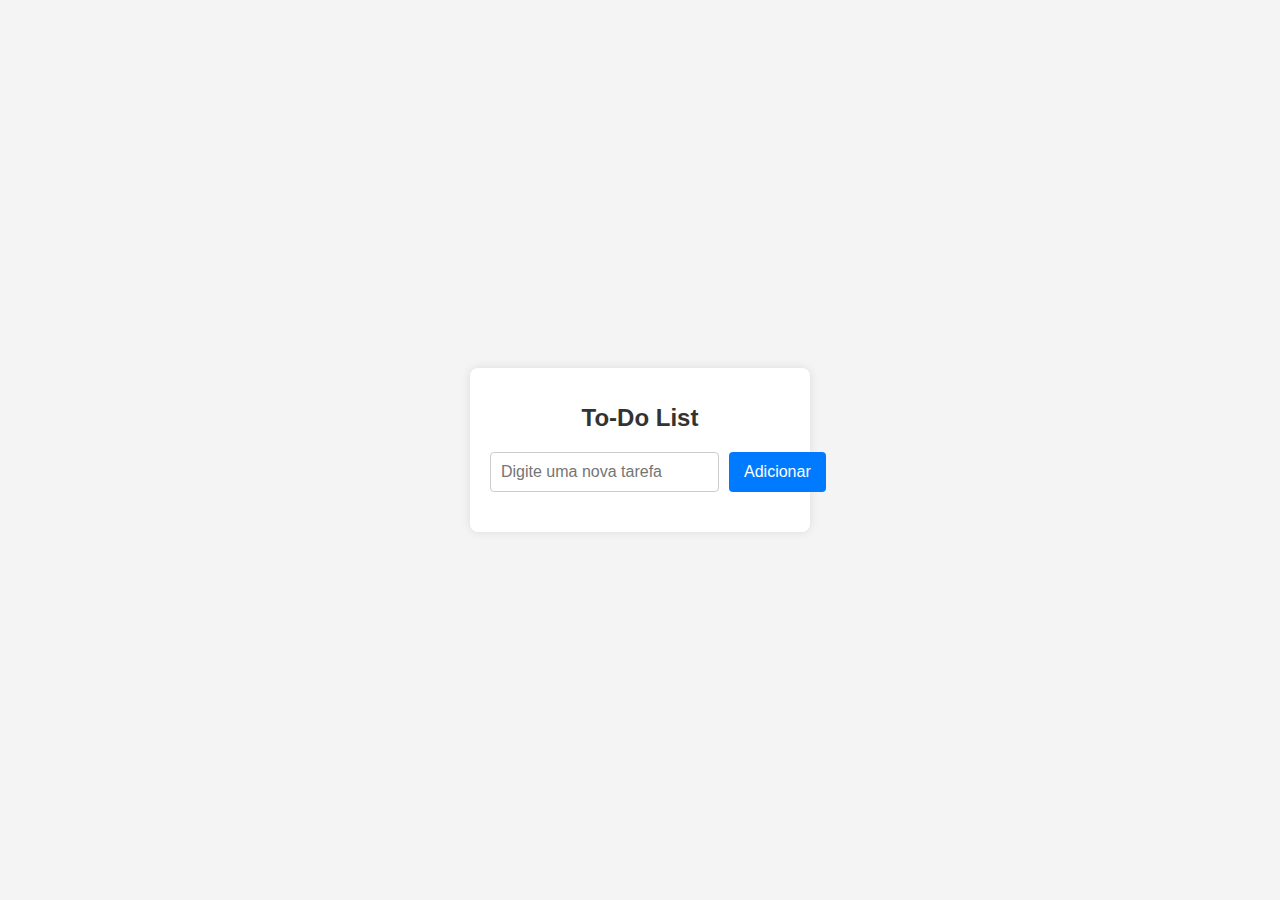
<file: to do/index.html>
<!DOCTYPE html>
<html lang="pt-BR">
<head>
    <meta charset="UTF-8">
    <meta name="viewport" content="width=device-width, initial-scale=1.0">
    <title>To-Do List</title>
    <link rel="stylesheet" href="style.css">
</head>
<body>
    <div class="container">
        <h1>To-Do List</h1>
        <div class="input-container">
            <input type="text" id="task-input" placeholder="Digite uma nova tarefa">
            <button id="add-task-button">Adicionar</button>
        </div>
        <ul id="task-list">
            <!-- As tarefas serão adicionadas aqui -->
        </ul>
    </div>
    <script src="script.js"></script>
</body>
</html>
</file>
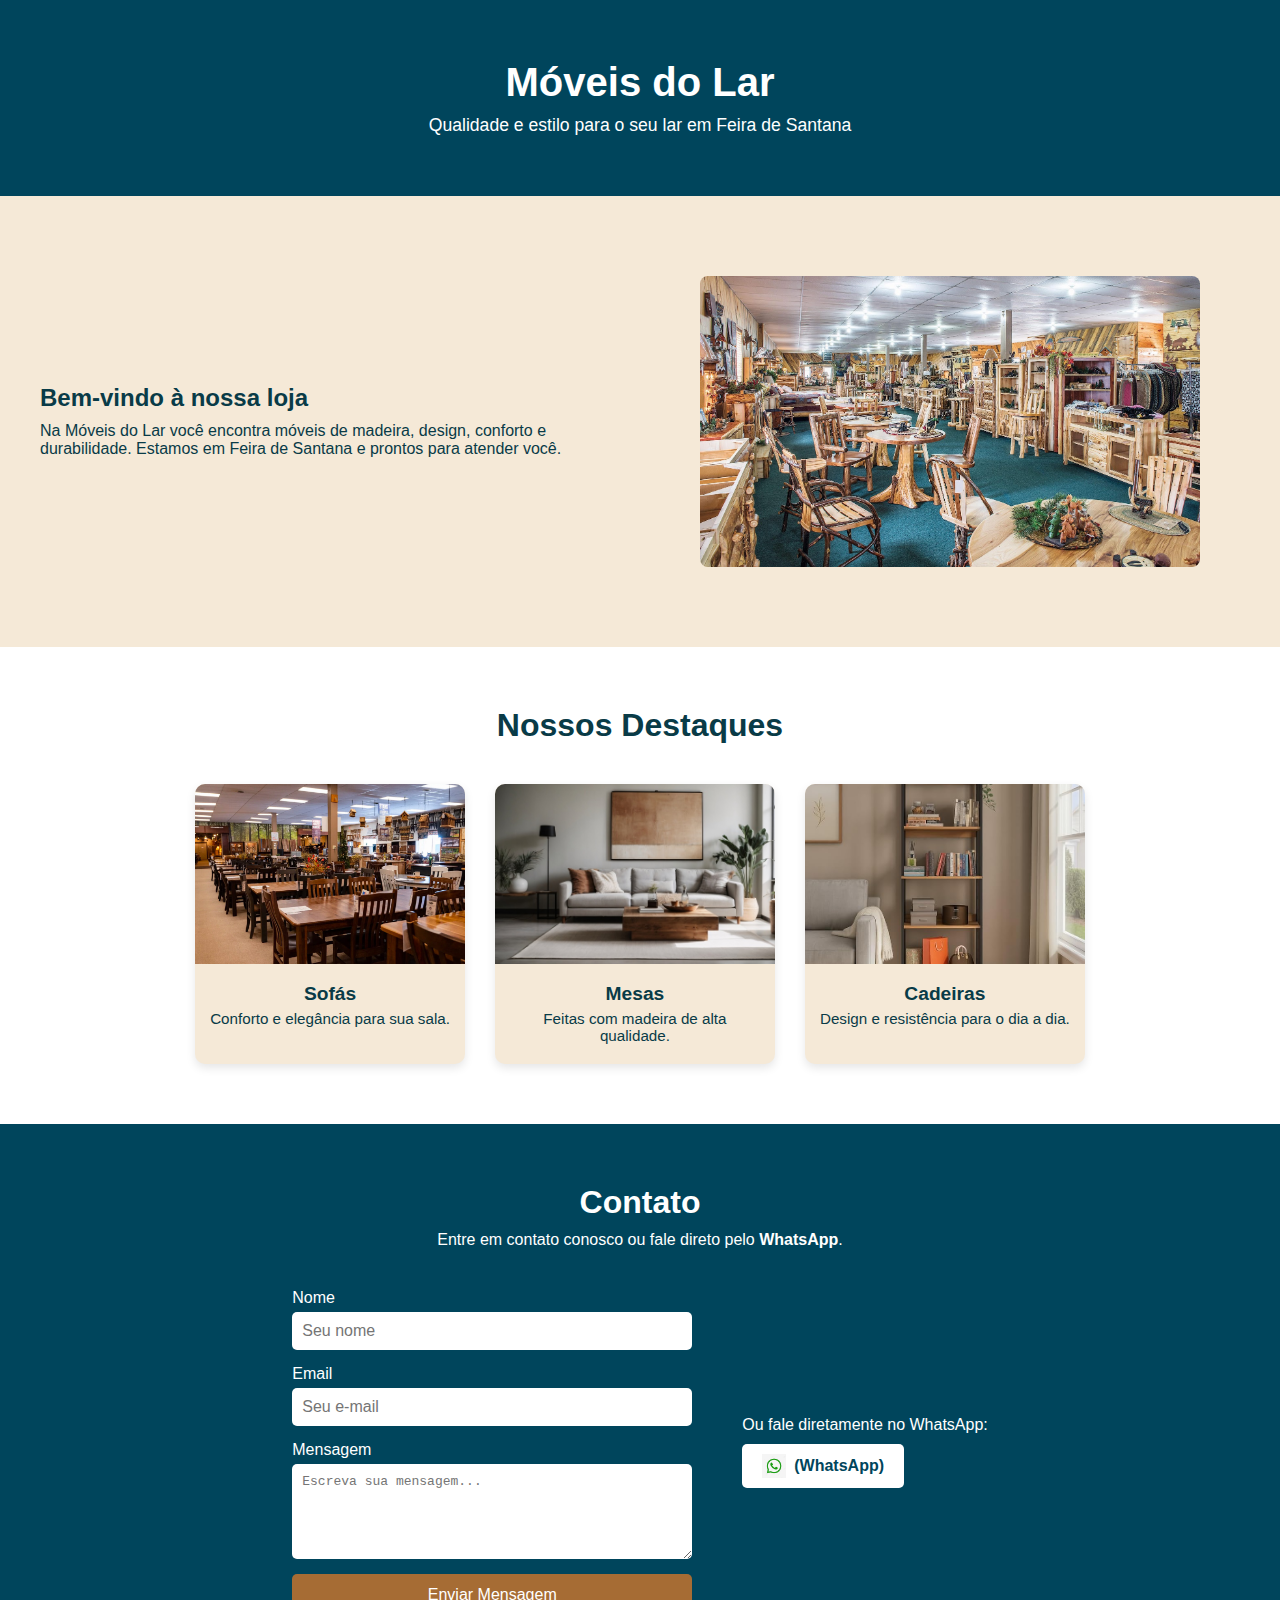
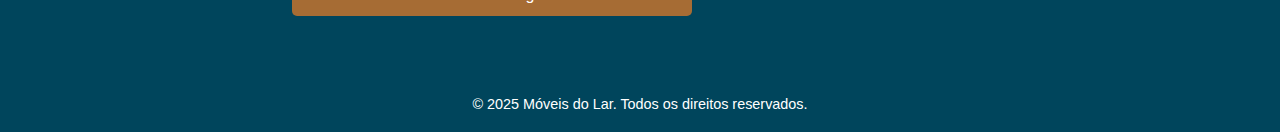
<file: hospedagem/hospedagem.html>
<!DOCTYPE html>
<html lang="pt-BR">
<head>
  <meta charset="UTF-8">
  <meta name="viewport" content="width=device-width, initial-scale=1.0">
  <title>Móveis do Lar</title>
  <link rel="stylesheet" href="style.css">
</head>
<body>
  <!-- Cabeçalho -->
  <header class="header">
    <h1>Móveis do Lar</h1>
    <p>Qualidade e estilo para o seu lar em Feira de Santana</p>
  </header>

  <!-- Seção de boas-vindas -->
  <section class="welcome">
    <div class="welcome-text">
      <h2>Bem-vindo à nossa loja</h2>
      <p>Na Móveis do Lar você encontra móveis de madeira, design, conforto e durabilidade.
         Estamos em Feira de Santana e prontos para atender você.</p>
    </div>
    <div class="welcome-image">
      <img src="img/1.jpg" alt="Interior da loja de móveis">
    </div>
  </section>

  <!-- Seção de destaques -->
  <section class="highlights">
    <h2>Nossos Destaques</h2>
    <div class="highlight-cards">
      <div class="card">
        <img src="img/2.jpg "de madeira">
        <h3>Sofás</h3>
        <p>Conforto e elegância para sua sala.</p>
      </div>
      <div class="card">
        <img src="img/3.jpg"Mesa de jantar">
        <h3>Mesas</h3>
        <p>Feitas com madeira de alta qualidade.</p>
      </div>
      <div class="card">
        <img src="img/4.jpg"Cadeira de madeira">
        <h3>Cadeiras</h3>
        <p>Design e resistência para o dia a dia.</p>
      </div>
    </div>
  </section>

    <!-- Seção de Contato -->
  <section class="contact">
    <h2>Contato</h2>
    <p>Entre em contato conosco ou fale direto pelo <strong>WhatsApp</strong>.</p>

    <div class="contact-container">
      <form class="contact-form">
        <label for="name">Nome</label>
        <input type="text" id="name" name="name" placeholder="Seu nome" required>

        <label for="email">Email</label>
        <input type="email" id="email" name="email" placeholder="Seu e-mail" required>

        <label for="message">Mensagem</label>
        <textarea id="message" name="message" rows="5" placeholder="Escreva sua mensagem..." required></textarea>

        <button type="submit" class="btn-send">Enviar Mensagem</button>
      </form>

      <div class="contact-whatsapp">
        <p>Ou fale diretamente no WhatsApp:</p>
        <a href="https://wa.me/5575999999999" target="_blank" class="whatsapp-btn">
          <img src="img/zap.jpg" alt="WhatsApp"> (WhatsApp)
        </a>
      </div>
    </div>
  </section>


  <!-- Rodapé -->
  <footer class="footer">
    <p>&copy; 2025 Móveis do Lar. Todos os direitos reservados.</p>
  </footer>

  <script src="script.js"></script>
</body>
</html>
</file>
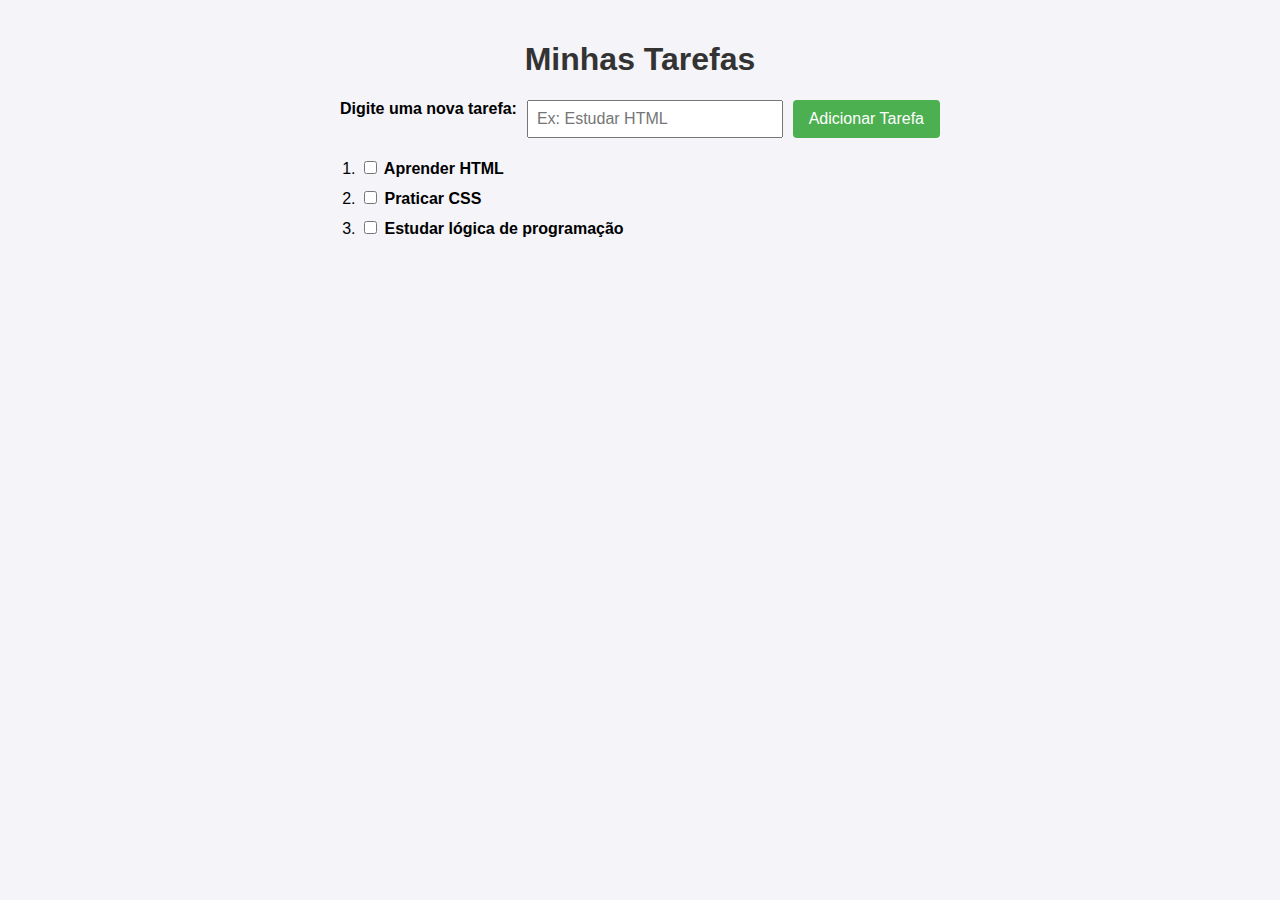
<file: kerlôn/atvd2.html>
<!DOCTYPE html>
<html lang="pt-br">
<head>
    <meta charset="UTF-8">
    <title>Lista de Tarefas</title>
    <style>
        body {
            font-family: Arial, sans-serif;
            background-color: #f4f4f9;
            padding: 20px;
            max-width: 600px;
            margin: auto;
        }

        h1 {
            text-align: center;
            color: #333;
        }

        form {
            margin-bottom: 20px;
            display: flex;
            gap: 10px;
        }

        label {
            font-weight: bold;
        }

        input[type="text"] {
            flex: 1;
            padding: 8px;
            font-size: 16px;
        }

        button {
            padding: 9px 16px;
            font-size: 16px;
            background-color: #4CAF50;
            color: white;
            border: none;
            cursor: pointer;
            border-radius: 4px;
        }

        button:hover {
            background-color: #45a049;
        }

        ol {
            padding-left: 20px;
        }

        li {
            margin: 10px 0;
        }

        /* Estilo para tarefa concluída com checkbox marcada */
        input[type="checkbox"]:checked + span {
            text-decoration: line-through;
            color: gray;
        }
    </style>
</head>
<body>

    <!-- 1. Título da Página -->
    <h1>Minhas Tarefas</h1>

    <!-- 2. Campo de Entrada e Botão -->
    <form>
        <label for="novaTarefa">Digite uma nova tarefa:</label>
        <input type="text" id="novaTarefa" name="novaTarefa" placeholder="Ex: Estudar HTML">
        <button type="submit">Adicionar Tarefa</button>
    </form>

    <!-- 3. Lista de Tarefas -->
    <ol>
        <li>
            <label>
                <input type="checkbox">
                <span>Aprender HTML</span>
            </label>
        </li>
        <li>
            <label>
                <input type="checkbox">
                <span>Praticar CSS</span>
            </label>
        </li>
        <li>
            <label>
                <input type="checkbox">
                <span>Estudar lógica de programação</span>
            </label>
        </li>
    </ol>

</body>
</html>
</file>
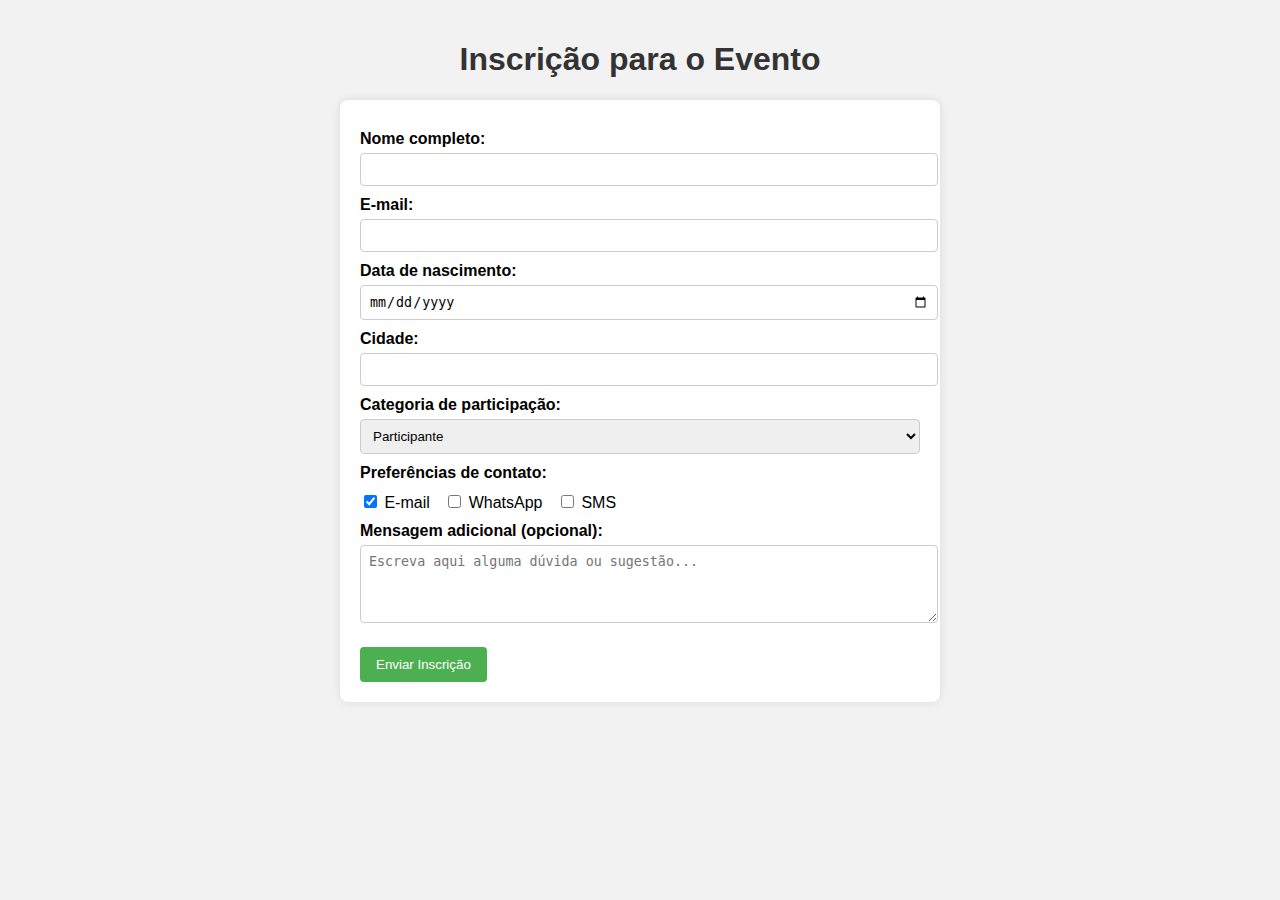
<file: kerlôn/atvdd3.html>
<!DOCTYPE html>
<html lang="pt-br">
<head>
    <meta charset="UTF-8">
    <title>Formulário de Inscrição</title>
    <style>
        body {
            font-family: Arial, sans-serif;
            background-color: #f2f2f2;
            padding: 20px;
            max-width: 600px;
            margin: auto;
        }

        h1 {
            text-align: center;
            color: #333;
        }

        form {
            background-color: #fff;
            padding: 20px;
            border-radius: 8px;
            box-shadow: 0 0 10px rgba(0, 0, 0, 0.1);
        }

        label {
            display: block;
            margin-top: 10px;
            font-weight: bold;
        }

        input[type="text"],
        input[type="email"],
        input[type="date"],
        select,
        textarea {
            width: 100%;
            padding: 8px;
            margin-top: 5px;
            border-radius: 4px;
            border: 1px solid #ccc;
        }

        input[type="submit"] {
            background-color: #4CAF50;
            color: white;
            padding: 10px 16px;
            margin-top: 20px;
            border: none;
            border-radius: 4px;
            cursor: pointer;
        }

        input[type="submit"]:hover {
            background-color: #45a049;
        }

        .checkbox-group label {
            display: inline-block;
            font-weight: normal;
            margin-right: 10px;
        }
    </style>
</head>
<body>

    <h1>Inscrição para o Evento</h1>

    <form action="#" method="post">
        <!-- Informações Pessoais -->
        <label for="nome">Nome completo:</label>
        <input type="text" id="nome" name="nome" required>

        <label for="email">E-mail:</label>
        <input type="email" id="email" name="email" required>

        <label for="nascimento">Data de nascimento:</label>
        <input type="date" id="nascimento" name="nascimento" required>

        <label for="cidade">Cidade:</label>
        <input type="text" id="cidade" name="cidade">

        <!-- Preferências -->
        <label for="categoria">Categoria de participação:</label>
        <select id="categoria" name="categoria">
            <option value="participante">Participante</option>
            <option value="palestrante">Palestrante</option>
            <option value="voluntario">Voluntário</option>
        </select>

        <label>Preferências de contato:</label>
        <div class="checkbox-group">
            <label><input type="checkbox" name="contato_email" checked> E-mail</label>
            <label><input type="checkbox" name="contato_whatsapp"> WhatsApp</label>
            <label><input type="checkbox" name="contato_sms"> SMS</label>
        </div>

        <label for="mensagem">Mensagem adicional (opcional):</label>
        <textarea id="mensagem" name="mensagem" rows="4" placeholder="Escreva aqui alguma dúvida ou sugestão..."></textarea>

        <input type="submit" value="Enviar Inscrição">
    </form>

</body>
</html>
</file>
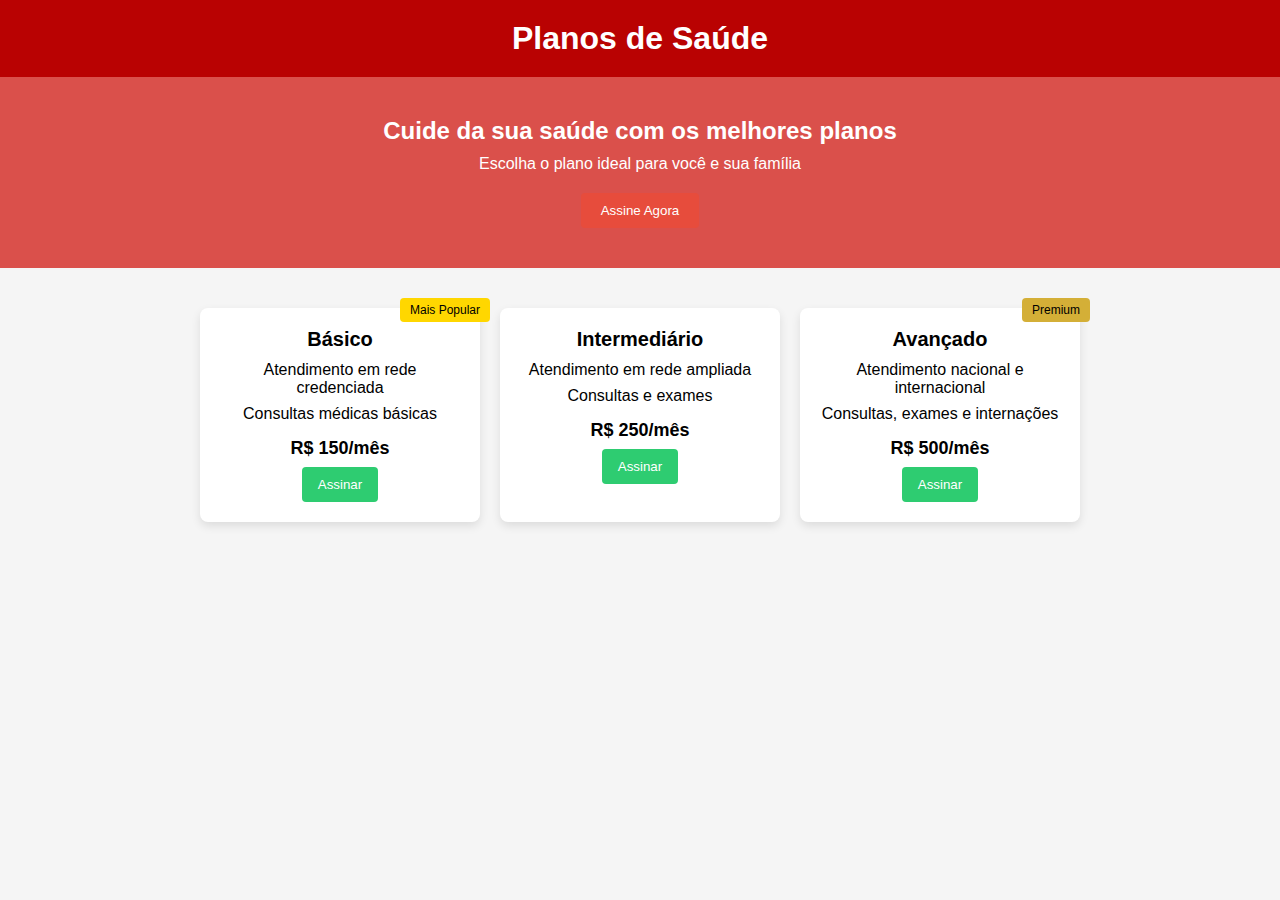
<file: layout/layout.html>
<!DOCTYPE html>
<html lang="pt-br">
<head>
    <meta charset="UTF-8">
    <meta name="viewport" content="width=device-width, initial-scale=1.0">
    <title>Planos de Saúde</title>
    <link rel="stylesheet" href="style.css">
</head>
<body>
    <header>
        <h1>Planos de Saúde</h1>
    </header>

    <section class="hero">
        <h2>Cuide da sua saúde com os melhores planos</h2>
        <p>Escolha o plano ideal para você e sua família</p>
        <button class="btn-vermelho">Assine Agora</button>
    </section>

    <section class="planos">
        <!-- Plano Básico -->
        <div class="plano">
            <span class="tag mais-popular">Mais Popular</span>
            <h3>Básico</h3>
            <p>Atendimento em rede credenciada</p>
            <p>Consultas médicas básicas</p>
            <p class="preco">R$ 150/mês</p>
            <button class="btn-verde">Assinar</button>
        </div>

        <!-- Plano Intermediário -->
        <div class="plano">
            <h3>Intermediário</h3>
            <p>Atendimento em rede ampliada</p>
            <p>Consultas e exames</p>
            <p class="preco">R$ 250/mês</p>
            <button class="btn-verde">Assinar</button>
        </div>

        <!-- Plano Avançado -->
        <div class="plano">
            <span class="tag premium">Premium</span>
            <h3>Avançado</h3>
            <p>Atendimento nacional e internacional</p>
            <p>Consultas, exames e internações</p>
            <p class="preco">R$ 500/mês</p>
            <button class="btn-verde">Assinar</button>
        </div>
    </section>
</body>
</html>
</file>
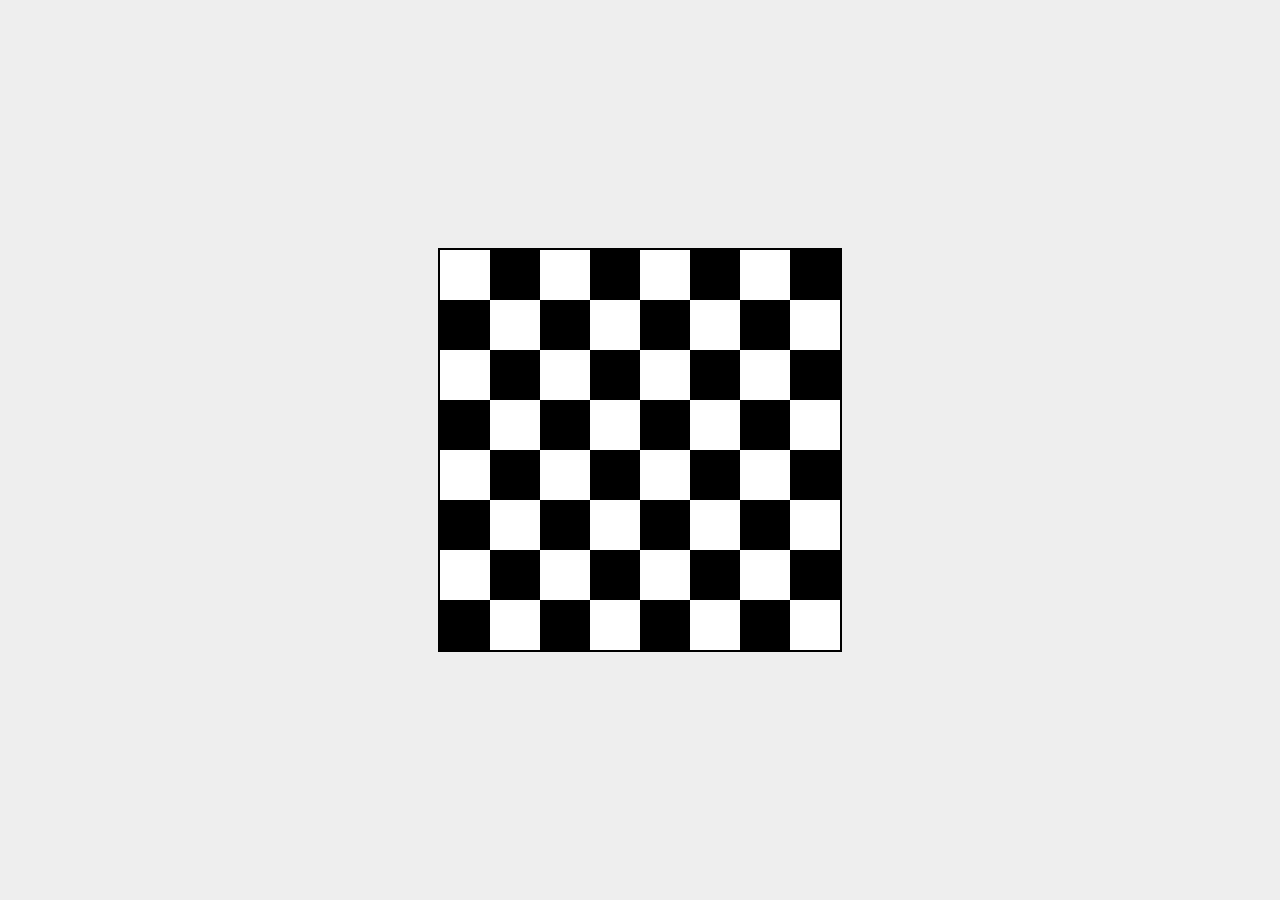
<file: tabuleiro/tabuleiro.html>
<!DOCTYPE html>
<html lang="PT-BR">
<head>
    <meta charset="UTF-8">
    <meta name="viewport" content="width=device-width, initial-scale=1.0">
    <title>Tabuleiro de Xadrez</title>
    <link rel="stylesheet" href="style.css">
</head>
<body>
    <div class="tabuleiro">
        <!-- 64 quadrados -->
        <!-- Usamos classes .preto e .branco alternadamente -->
        <!-- Pode ser feito com JS também, mas aqui é puro HTML/CSS -->
        <!-- Você pode duplicar/colar para ter todos os 64 -->
        <!-- Aqui vai um exemplo de 8 linhas -->
        <!-- LINHA 1 -->
        <div class="linha">
            <div class="quadrado branco"></div>
            <div class="quadrado preto"></div>
            <div class="quadrado branco"></div>
            <div class="quadrado preto"></div>
            <div class="quadrado branco"></div>
            <div class="quadrado preto"></div>
            <div class="quadrado branco"></div>
            <div class="quadrado preto"></div>
        </div>
        <!-- LINHA 2 -->
        <div class="linha">
            <div class="quadrado preto"></div>
            <div class="quadrado branco"></div>
            <div class="quadrado preto"></div>
            <div class="quadrado branco"></div>
            <div class="quadrado preto"></div>
            <div class="quadrado branco"></div>
            <div class="quadrado preto"></div>
            <div class="quadrado branco"></div>
        </div>
        <!-- LINHA 3 -->
        <div class="linha">
            <div class="quadrado branco"></div>
            <div class="quadrado preto"></div>
            <div class="quadrado branco"></div>
            <div class="quadrado preto"></div>
            <div class="quadrado branco"></div>
            <div class="quadrado preto"></div>
            <div class="quadrado branco"></div>
            <div class="quadrado preto"></div>
        </div>
        <!-- LINHA 4 -->
        <div class="linha">
            <div class="quadrado preto"></div>
            <div class="quadrado branco"></div>
            <div class="quadrado preto"></div>
            <div class="quadrado branco"></div>
            <div class="quadrado preto"></div>
            <div class="quadrado branco"></div>
            <div class="quadrado preto"></div>
            <div class="quadrado branco"></div>
        </div>
        <!-- LINHA 5 -->
        <div class="linha">
            <div class="quadrado branco"></div>
            <div class="quadrado preto"></div>
            <div class="quadrado branco"></div>
            <div class="quadrado preto"></div>
            <div class="quadrado branco"></div>
            <div class="quadrado preto"></div>
            <div class="quadrado branco"></div>
            <div class="quadrado preto"></div>
        </div>
        <!-- LINHA 6 -->
        <div class="linha">
            <div class="quadrado preto"></div>
            <div class="quadrado branco"></div>
            <div class="quadrado preto"></div>
            <div class="quadrado branco"></div>
            <div class="quadrado preto"></div>
            <div class="quadrado branco"></div>
            <div class="quadrado preto"></div>
            <div class="quadrado branco"></div>
        </div>
        <!-- LINHA 7 -->
        <div class="linha">
            <div class="quadrado branco"></div>
            <div class="quadrado preto"></div>
            <div class="quadrado branco"></div>
            <div class="quadrado preto"></div>
            <div class="quadrado branco"></div>
            <div class="quadrado preto"></div>
            <div class="quadrado branco"></div>
            <div class="quadrado preto"></div>
        </div>
        <!-- LINHA 8 -->
        <div class="linha">
            <div class="quadrado preto"></div>
            <div class="quadrado branco"></div>
            <div class="quadrado preto"></div>
            <div class="quadrado branco"></div>
            <div class="quadrado preto"></div>
            <div class="quadrado branco"></div>
            <div class="quadrado preto"></div>
            <div class="quadrado branco"></div>
        </div>
    </div>
</body>
</html>
</file>
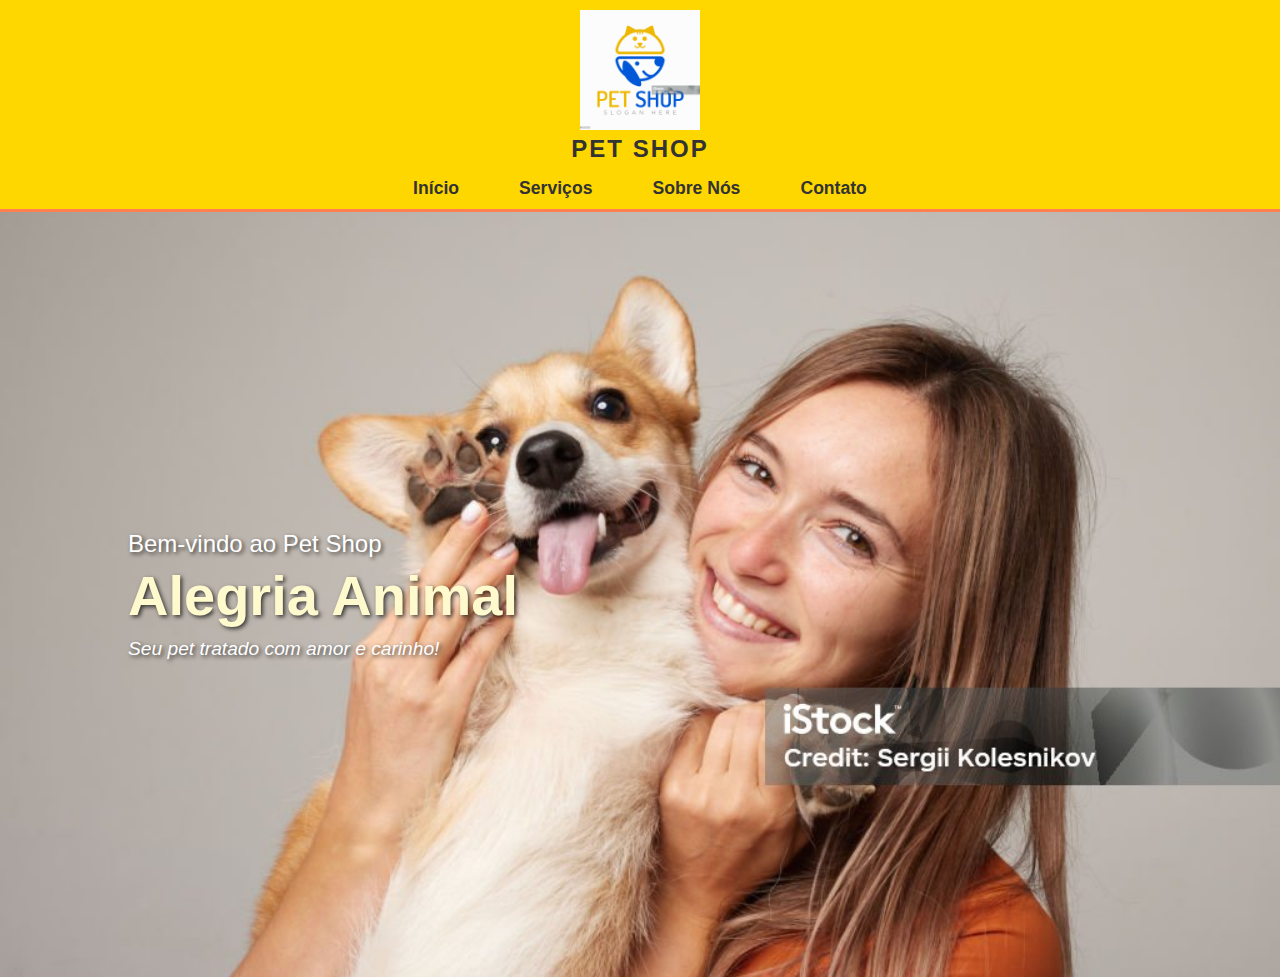
<file: css/img/petshop.html>
<!DOCTYPE html>
<html lang="pt-BR">
<head>
    <meta charset="UTF-8">
    <meta name="viewport" content="width=device-width, initial-scale=1.0">
    <title>Pet Shop - Home</title>
    
    <style>
        /* RESET BÁSICO */
        * {
            margin: 0;
            padding: 0;
            box-sizing: border-box;
        }

        body {
            font-family: Arial, sans-serif;
            background-color: #f4f4f4; /* Fundo leve para o restante da página */
        }

        /* --- CABEÇALHO SUPERIOR E NAVEGAÇÃO (Seção Amarela) --- */
        .cabecalho-principal {
            background-color: #ffd700; /* Amarelo similar ao da imagem */
            padding: 10px 0 5px 0; 
            text-align: center;
        }

        .logo-container {
            display: block; 
            text-align: center;
            padding-bottom: 10px; 
        }

        /* LOGO MAXIMIZADO */
        .logo {
            width: 120px; /* AUMENTAMOS O TAMANHO DO LOGO (de 80px para 120px) */
            height: auto;
            display: block; 
            margin: 0 auto 5px; 
        }

        .cabecalho-principal h1 {
            font-size: 1.5em;
            color: #333; 
            letter-spacing: 2px;
        }


        /* --- BARRA DE NAVEGAÇÃO DENTRO DO AMARELO --- */
        .menu-principal {
            background-color: transparent; 
            padding: 5px 0;
        }

        .menu-principal ul {
            list-style: none; 
            padding: 0;
            display: flex; 
            justify-content: center;
        }

        .menu-principal li {
            margin: 0 20px;
        }

        .menu-principal a {
            text-decoration: none; 
            color: #333; 
            font-weight: bold;
            font-size: 1.1em;
            padding: 5px 10px;
            transition: color 0.3s;
        }

        /* EFEITO AO PASSAR O MOUSE (AZUL CLARO) */
        .menu-principal a:hover {
            color: #87cefa; 
        }

        /* --- LINHA DIVISÓRIA (Traço laranja) --- */
        .linha-divisoria {
            height: 3px; /* Altura da linha */
            background-color: #ff7f50; /* Cor Laranja */
            width: 100%; 
        }

        /* --- SEÇÃO PRINCIPAL (Boas-vindas com a FOTO GRANDE) --- */
        .secao-boas-vindas {
            /* Define a imagem de fundo - Garanta que o nome do arquivo esteja correto! */
            background-image: url('img1.jpg'); 
            background-size: cover; 
            background-position: center; 
            height: 85vh; 
            display: flex;
            align-items: center; 
            justify-content: flex-start; 
            text-align: left;
            padding-left: 10%; 
        }

        .conteudo-boas-vindas {
            color: #fff; 
            text-shadow: 2px 2px 4px rgba(0, 0, 0, 0.7); 
            max-width: 50%; 
        }

        .titulo-menor {
            font-size: 1.5em;
            font-weight: normal;
            margin-bottom: 5px;
        }

        .conteudo-boas-vindas h2 {
            font-size: 3.5em;
            margin: 0 0 10px 0;
            font-weight: bold;
            color: #fffacd; 
        }

        .slogan {
            font-style: italic;
            font-size: 1.2em;
        }
    </style>
</head>
<body>

    <header class="cabecalho-principal">
        <div class="logo-container">
            <img src="pet-logo.jpg" alt="Logo Pet Shop" class="logo">
            <h1>PET SHOP</h1>
        </div>
        
        <nav class="menu-principal">
            <ul>
                <li><a href="#">Início</a></li>
                <li><a href="#">Serviços</a></li>
                <li><a href="#">Sobre Nós</a></li>
                <li><a href="#">Contato</a></li>
            </ul>
        </nav>
    </header>

    <div class="linha-divisoria"></div>

    <main class="secao-boas-vindas">
        
        <div class="conteudo-boas-vindas">
            <p class="titulo-menor">Bem-vindo ao Pet Shop</p>
            <h2>Alegria Animal</h2>
            <p class="slogan">Seu pet tratado com amor e carinho!</p>
        </div>
    </main>

</body>
</html>
</file>
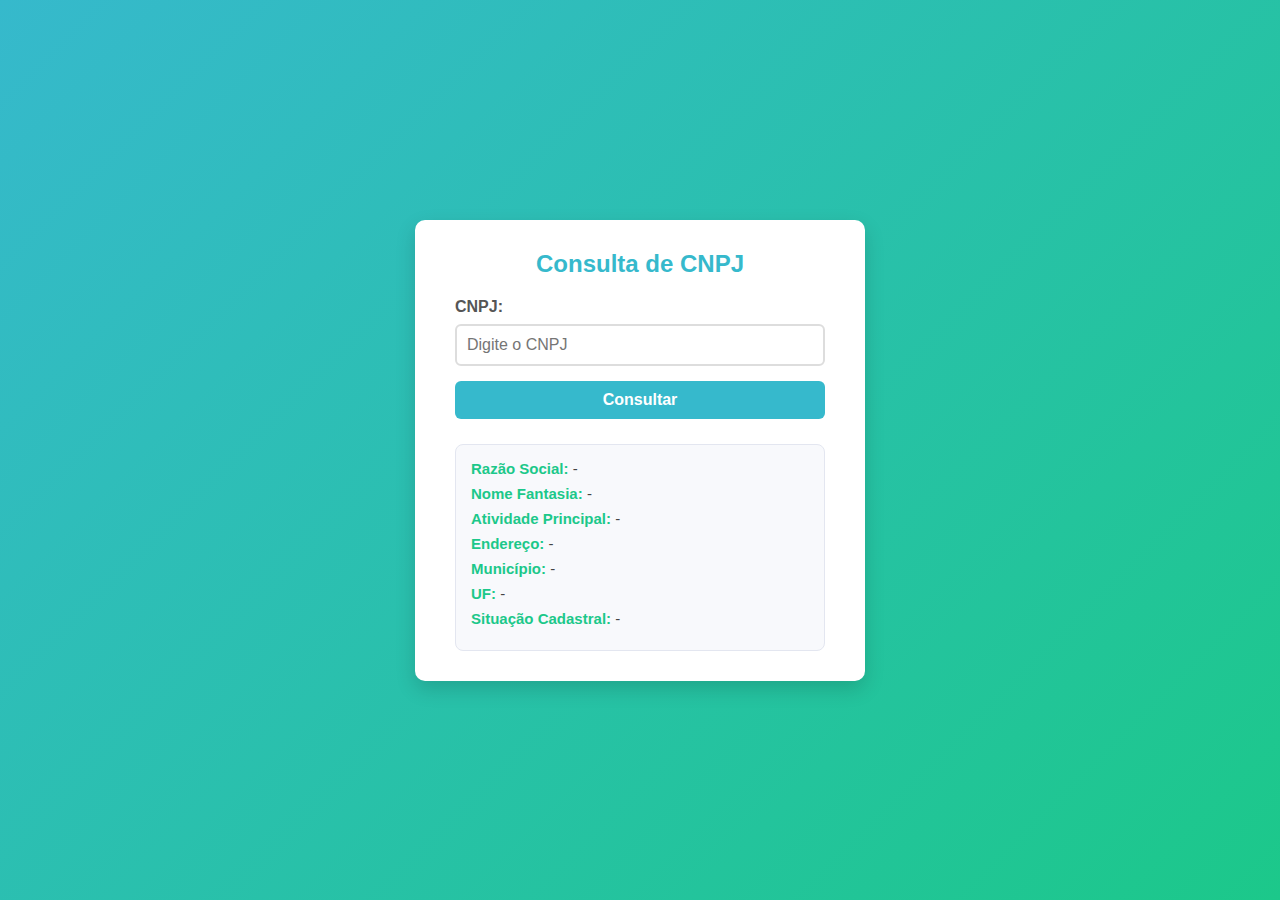
<file: Kerlon_93627-main/cnpj/cnpj.html>
<!DOCTYPE html>
<html lang="pt-BR">
<head>
  <meta charset="UTF-8">
  <meta name="viewport" content="width=device-width, initial-scale=1.0">
  <title>Consulta de CNPJ</title>
  <link rel="stylesheet" href="style.css">
</head>
<body>
  <div class="container">
    <!-- Formulário de consulta de CNPJ -->
    <div class="formulario">
      <h2>Consulta de CNPJ</h2>
      <label for="cnpj">CNPJ:</label>
      <input type="text" id="cnpj" placeholder="Digite o CNPJ" maxlength="14">
      <button id="consultar">Consultar</button>

      <!-- Resultado da consulta -->
      <div class="resultado">
        <p><strong>Razão Social:</strong> <span id="razao">-</span></p>
        <p><strong>Nome Fantasia:</strong> <span id="fantasia">-</span></p>
        <p><strong>Atividade Principal:</strong> <span id="atividade">-</span></p>
        <p><strong>Endereço:</strong> <span id="endereco">-</span></p>
        <p><strong>Município:</strong> <span id="municipio">-</span></p>
        <p><strong>UF:</strong> <span id="uf">-</span></p>
        <p><strong>Situação Cadastral:</strong> <span id="situacao">-</span></p>
      </div>
    </div>
  </div>

  <script src="script.js"></script>
</body>
</file>
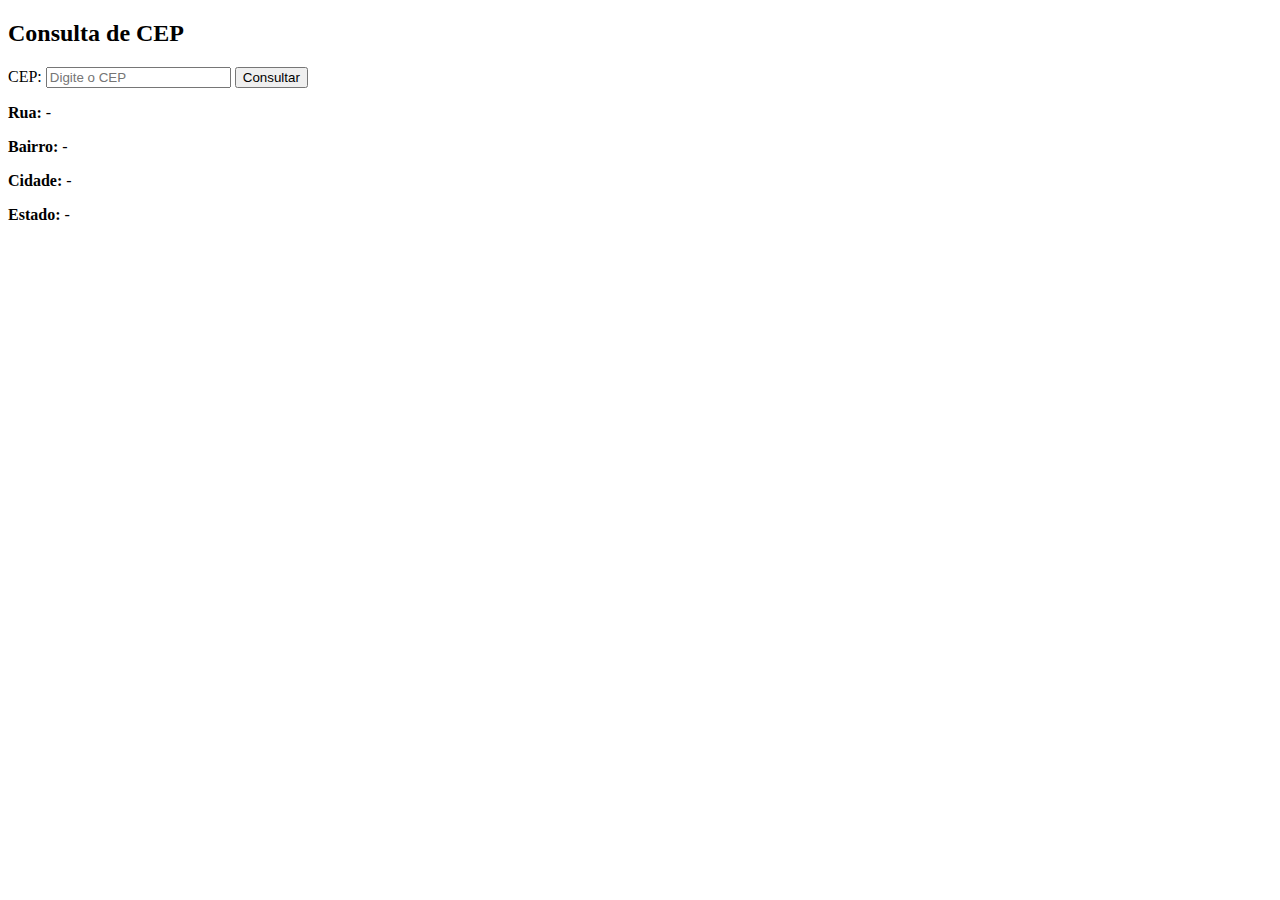
<file: Kerlon_93627-main/cpf/cpf.html>
<!DOCTYPE html>
<html lang="pt-BR">
<head>
  <meta charset="UTF-8">
  <meta name="viewport" content="width=device-width, initial-scale=1.0">
  <title>Consulta de CEP</title>      
  <link rel="stylesheet" href="style.css">
</head>
<body>
  <div class="container">
    <!-- Formulário de consulta de CEP -->
    <div class="formulario">
      <h2>Consulta de CEP</h2>
      <label for="cep">CEP:</label>
      <input type="text" id="cep" placeholder="Digite o CEP" maxlength="8"> <!-- Campo para digitar o CEP -->
      <button id="consultar">Consultar</button> <!-- Botão que chama a consulta do CEP -->

      <!-- Resultado da consulta será mostrado aqui -->
      <div class="resultado">
        <p><strong>Rua:</strong> <span id="rua">-</span></p>
        <p><strong>Bairro:</strong> <span id="bairro">-</span></p>
        <p><strong>Cidade:</strong> <span id="cidade">-</span></p>
        <p><strong>Estado:</strong> <span id="estado">-</span></p>
      </div>
    </div>

  <script src="script.js"></script>
</body>


</html>
</file>
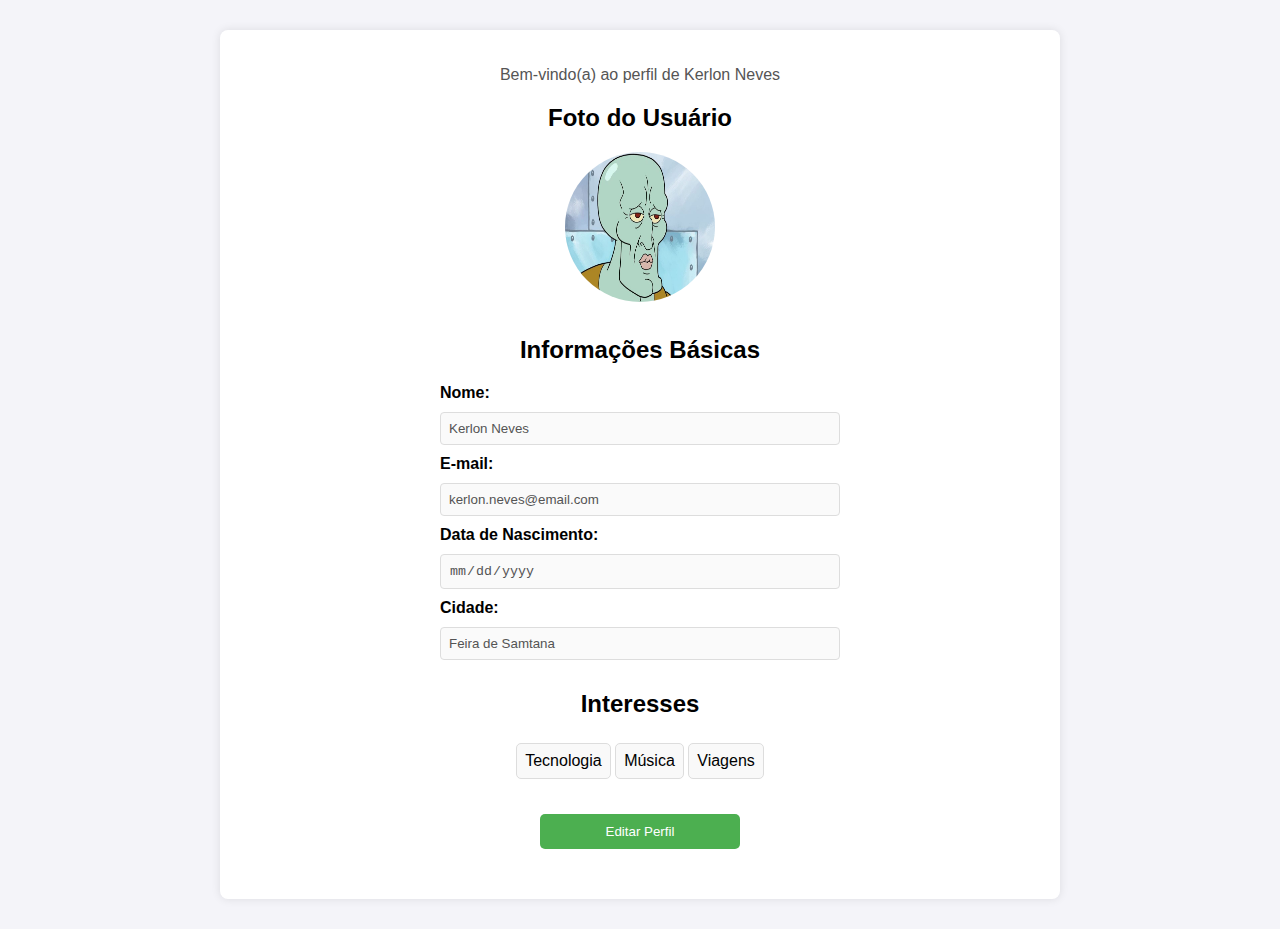
<file: kerlôn/001html/atvd1.html>
<!DOCTYPE html>
<html lang="pt-br">
<head>
    <meta charset="UTF-8">
    <meta name="viewport" content="width=device-width, initial-scale=1.0">
    <title>Perfil de Usuário</title>
    <style>
        body {
            font-family: Arial, sans-serif;
            background-color: #f4f4f9;
            margin: 0;
            padding: 0;
        }

        .container {
            width: 80%;
            max-width: 800px;
            margin: 30px auto;
            padding: 20px;
            background-color: white;
            border-radius: 8px;
            box-shadow: 0 0 10px rgba(0, 0, 0, 0.1);
        }

        h1, h2 {
            text-align: center;
        }

        p {
            text-align: center;
            color: #555;
        }

        .image-section {
            text-align: center;
            margin-top: 20px;
        }

        .image-section img {
            width: 150px;
            height: 150px;
            border-radius: 50%;
        }

        .info-section {
            margin-top: 30px;
        }

        .info-section form {
            display: grid;
            gap: 10px;
            max-width: 400px;
            margin: 0 auto;
        }

        .info-section label {
            font-weight: bold;
        }

        .info-section input {
            padding: 8px;
            border-radius: 4px;
            border: 1px solid #ddd;
        }

        .interests {
            margin-top: 30px;
        }

        .interests ul {
            list-style-type: none;
            padding: 0;
            text-align: center;
        }

        .interests ul li {
            background-color: #f9f9f9;
            margin: 5px 0;
            padding: 8px;
            border-radius: 5px;
            border: 1px solid #ddd;
            display: inline-block;
        }

        .edit-button {
            display: block;
            width: 200px;
            margin: 30px auto;
            padding: 10px;
            background-color: #4CAF50;
            color: white;
            text-align: center;
            border: none;
            border-radius: 5px;
            cursor: pointer;
        }

        .edit-button:hover {
            background-color: #45a049;
        }
    </style>
</head>
<body>
    <div class="container">
        <!-- 1. Texto de Introdução -->
        <p>Bem-vindo(a) ao perfil de Kerlon Neves</p>

        <!-- 2. Foto do Usuário -->
        <div class="image-section">
            <h2>Foto do Usuário</h2>
            <img src="img/lula-molusco-bonitao_binary_213955-1-895x580.jpg" alt="Foto do Usuário">
        </div>

        <!-- 3. Informações do Usuário -->
        <div class="info-section">
            <h2>Informações Básicas</h2>
            <form>
                <label for="name">Nome:</label>
                <input type="text" id="name" value="Kerlon Neves" disabled>

                <label for="email">E-mail:</label>
                <input type="email" id="email" value="kerlon.neves@email.com" disabled>

                <label for="birthdate">Data de Nascimento:</label>
                <input type="date" id="birthdate" value="10-11-2006" disabled>

                <label for="city">Cidade:</label>
                <input type="text" id="city" value="Feira de Samtana" disabled>
            </form>
        </div>

        <!-- 4. Lista de Interesses -->
        <div class="interests">
            <h2>Interesses</h2>
            <ul>
                <li>Tecnologia</li>
                <li>Música</li>
                <li>Viagens</li>
            </ul>
        </div>

        <!-- 5. Botão de Edição -->
        <button class="edit-button">Editar Perfil</b
</file>
<file: to do/style.css>
/* Estilo geral do corpo da página */
body {
    font-family: Arial, sans-serif; /* Define a fonte padrão do texto */
    background-color: #f4f4f4; /* Cor de fundo clara para toda a página */
    margin: 0; /* Remove as margens padrão do navegador */
    padding: 0; /* Remove o preenchimento padrão do navegador */
    display: flex; /* Usa flexbox para centrar o conteúdo */
    justify-content: center; /* Centraliza horizontalmente o conteúdo */
    align-items: center; /* Centraliza verticalmente o conteúdo */
    height: 100vh; /* Define a altura da página como 100% da altura da janela de visualização */
}

/* Estilo para o contêiner principal da To-Do List */
.container {
    background-color: #ffffff; /* Fundo branco para o contêiner */
    border-radius: 8px; /* Bordas arredondadas no contêiner */
    box-shadow: 0 0 10px rgba(0, 0, 0, 0.1); /* Sombra suave ao redor do contêiner */
    width: 300px; /* Largura fixa do contêiner */
    padding: 20px; /* Preenchimento interno do contêiner */
}

/* Estilo para o título da lista de tarefas */
h1 {
    font-size: 24px; /* Tamanho da fonte do título */
    color: #333; /* Cor do texto do título */
    text-align: center; /* Alinha o título ao centro */
    margin-bottom: 20px; /* Espaço abaixo do título */
}

/* Estilo para o contêiner de entrada */
.input-container {
    display: flex; /* Usa flexbox para alinhar os itens horizontalmente */
    margin-bottom: 20px; /* Espaço abaixo do contêiner de entrada */
}

/* Estilo para o campo de entrada de tarefa */
#task-input {
    flex: 1; /* Faz o campo de entrada ocupar o máximo de espaço disponível */
    padding: 10px; /* Preenchimento interno do campo de entrada */
    font-size: 16px; /* Tamanho da fonte do texto no campo de entrada */
    border: 1px solid #ccc; /* Borda cinza clara ao redor do campo de entrada */
    border-radius: 4px; /* Bordas arredondadas no campo de entrada */
}

/* Estilo para o botão de adicionar tarefa */
#add-task-button {
    padding: 10px 15px; /* Preenchimento interno do botão */
    font-size: 16px; /* Tamanho da fonte do texto no botão */
    color: #fff; /* Cor do texto do botão */
    background-color: #007bff; /* Cor de fundo azul para o botão */
    border: none; /* Remove a borda padrão do botão */
    border-radius: 4px; /* Bordas arredondadas no botão */
    cursor: pointer; /* Muda o cursor para indicar que o botão é clicável */
    margin-left: 10px; /* Espaço à esquerda do botão */
}

/* Estilo para o botão de adicionar tarefa quando o mouse passa sobre ele */
#add-task-button:hover {
    background-color: #0056b3; /* Muda a cor de fundo para um tom de azul mais escuro */
}

/* Estilo para a lista de tarefas */
#task-list {
    list-style: none; /* Remove os marcadores padrão da lista */
    padding: 0; /* Remove o preenchimento interno da lista */
    margin: 0; /* Remove a margem padrão da lista */
}

/* Estilo para cada item de tarefa */
.task-item {
    display: flex; /* Usa flexbox para alinhar o item de tarefa e o botão de remoção */
    justify-content: space-between; /* Espaça o item de tarefa e o botão de remoção */
    align-items: center; /* Alinha verticalmente o conteúdo do item de tarefa */
    padding: 10px; /* Preenchimento interno do item de tarefa */
    border-bottom: 1px solid #eee; /* Borda inferior cinza clara para separar os itens */
}

/* Estilo para o texto da tarefa */
.task-text {
    font-size: 16px; /* Tamanho da fonte do texto da tarefa */
}

/* Estilo para o botão de remoção da tarefa */
.remove-task {
    background-color: #dc3545; /* Cor de fundo vermelha para o botão de remoção */
    color: #fff; /* Cor do texto do botão de remoção */
    border: none; /* Remove a borda padrão do botão */
    padding: 5px 10px; /* Preenchimento interno do botão de remoção */
    border-radius: 4px; /* Bordas arredondadas no botão de remoção */
    cursor: pointer; /* Muda o cursor para indicar que o botão é clicável */
}

/* Estilo para o botão de remoção da tarefa quando o mouse passa sobre ele */
.remove-task:hover {
    background-color: #c82333; /* Muda a cor de fundo para um tom de vermelho mais escuro */
}




/* Estilo para o botão de edição da tarefa */
.edit-task {
    background-color: #28a745; /* Cor de fundo verde para o botão de edição */
    color: #fff; /* Cor do texto do botão de edição */
    border: none; /* Remove a borda padrão do botão */
    padding: 5px 10px; /* Preenchimento interno do botão de edição */
    border-radius: 4px; /* Bordas arredondadas no botão de edição */
    cursor: pointer; /* Muda o cursor para indicar que o botão é clicável */
    margin-right: 5px; /* Espaço à direita do botão de edição */
}

/* Estilo para o botão de edição da tarefa quando o mouse passa sobre ele */
.edit-task:hover {
    background-color: #218838; /* Muda a cor de fundo para um tom de verde mais escuro */
}
</file>
<file: layout/style.css>
* {
    margin: 0;
    padding: 0;
    box-sizing: border-box;
    font-family: Arial, sans-serif;
}

body {
    background-color: #f5f5f5;
}

header {
    background-color: #b90202;
    color: white;
    padding: 20px;
    text-align: center;
}

.hero {
    background-color: #da504b;
    color: white;
    text-align: center;
    padding: 40px 20px;
}

.hero h2 {
    font-size: 24px;
    margin-bottom: 10px;
}

.hero p {
    font-size: 16px;
    margin-bottom: 20px;
}

.btn-vermelho {
    background-color: #e74c3c;
    color: white;
    padding: 10px 20px;
    border: none;
    border-radius: 4px;
    cursor: pointer;
}

.planos {
    display: flex;
    justify-content: center;
    gap: 20px;
    padding: 40px 20px;
    flex-wrap: wrap;
}

.plano {
    background-color: white;
    border-radius: 8px;
    padding: 20px;
    width: 280px;
    box-shadow: 0 4px 10px rgba(0, 0, 0, 0.1);
    position: relative;
    text-align: center;
}

.plano h3 {
    margin-bottom: 10px;
    font-size: 20px;
}

.plano p {
    margin-bottom: 8px;
}

.preco {
    font-weight: bold;
    font-size: 18px;
    margin: 15px 0;
}

.btn-verde {
    background-color: #2ecc71;
    color: white;
    padding: 10px 16px;
    border: none;
    border-radius: 4px;
    cursor: pointer;
}

.tag {
    position: absolute;
    top: -10px;
    right: -10px;
    background-color: gold;
    color: black;
    padding: 5px 10px;
    font-size: 12px;
    border-radius: 4px;
}

.mais-popular {
    background-color: gold;
}

.premium {
    background-color: #d4af37;
}
</file>
<file: tabuleiro/style.css>
body {
    display: flex;
    justify-content: center;
    align-items: center;
    height: 100vh;
    background-color: #eee;
    margin: 0;
}

.tabuleiro {
    width: 400px;
    height: 400px;
    display: flex;
    flex-direction: column;
    border: 2px solid #000;
}

.linha {
    display: flex;
    flex: 1;
}

.quadrado {
    width: 50px;
    height: 50px;
}

.preto {
    background-color: black;
}

.branco {
    background-color: white;
}
</file>
<file: Kerlon_93627-main/cnpj/style.css>
* {
  margin: 0;
  padding: 0;
  box-sizing: border-box;
}

body {
  font-family: 'Segoe UI', Tahoma, Geneva, Verdana, sans-serif;
  background: linear-gradient(135deg, #36b9cc, #1cc88a);
  color: #333;
  height: 100vh;
  display: flex;
  align-items: center;
  justify-content: center;
}

.container {
  background-color: #fff;
  padding: 30px 40px;
  border-radius: 10px;
  box-shadow: 0 8px 20px rgba(0, 0, 0, 0.15);
  width: 100%;
  max-width: 450px;
}

h2 {
  text-align: center;
  color: #36b9cc;
  margin-bottom: 20px;
}

label {
  display: block;
  font-weight: 600;
  margin-bottom: 8px;
  color: #555;
}

input[type="text"] {
  width: 100%;
  padding: 10px;
  font-size: 16px;
  border: 2px solid #ddd;
  border-radius: 6px;
  transition: border-color 0.3s;
  outline: none;
}

input[type="text"]:focus {
  border-color: #36b9cc;
}

button {
  width: 100%;
  margin-top: 15px;
  background-color: #36b9cc;
  color: white;
  font-size: 16px;
  font-weight: 600;
  padding: 10px;
  border: none;
  border-radius: 6px;
  cursor: pointer;
  transition: background-color 0.3s;
}

button:hover {
  background-color: #2c9faf;
}

.resultado {
  margin-top: 25px;
  background-color: #f8f9fc;
  padding: 15px;
  border-radius: 8px;
  border: 1px solid #e3e6f0;
}

.resultado p {
  margin-bottom: 8px;
  font-size: 15px;
  color: #444;
}

.resultado strong {
  color: #1cc88a;
}

@media (max-width: 480px) {
  .container {
    padding: 20px;
  }

  h2 {
    font-size: 20px;
  }

  input[type="text"],
  button {
    font-size: 14px;
  }
}
</file>
<file: Kerlon_93627-main/cpf/style.css>

</file>
<file: hospedagem/style.css>
/* Reset básico */
* {
  margin: 0;
  padding: 0;
  box-sizing: border-box;
}

body {
  font-family: "Segoe UI", Arial, sans-serif;
  color: #093b47;
  background-color: #fdfaf3;
}

/* Cabeçalho */
.header {
  background-color: #00455c;
  color: white;
  text-align: center;
  padding: 60px 20px;
}

.header h1 {
  font-size: 2.5em;
  margin-bottom: 10px;
}

.header p {
  font-size: 1.1em;
}

/* Seção de boas-vindas */
.welcome {
  display: flex;
  flex-wrap: wrap;
  justify-content: center;
  align-items: center;
  background-color: #f5e9d7;
  padding: 60px 20px;
}

.welcome-text {
  flex: 1;
  min-width: 300px;
  padding: 20px;
}

.welcome-text h2 {
  font-size: 1.5em;
  margin-bottom: 10px;
  color: #093b47;
}

.welcome-image {
  flex: 1;
  min-width: 300px;
  padding: 20px;
  display: flex;
  justify-content: center;
}

.welcome-image img {
  width: 100%;
  max-width: 500px;
  border-radius: 8px;
}

/* Seção de destaques */
.highlights {
  text-align: center;
  padding: 60px 20px;
  background-color: #fff;
}

.highlights h2 {
  font-size: 2em;
  margin-bottom: 40px;
  color: #093b47;
}

.highlight-cards {
  display: flex;
  flex-wrap: wrap;
  justify-content: center;
  gap: 30px;
}

.card {
  background-color: #f5e9d7;
  border-radius: 10px;
  overflow: hidden;
  max-width: 280px;
  box-shadow: 0 4px 10px rgba(0, 0, 0, 0.1);
  transition: transform 0.3s;
}

.card:hover {
  transform: translateY(-5px);
}

.card img {
  width: 100%;
  height: 180px;
  object-fit: cover;
}

.card h3 {
  margin: 15px 0 5px;
  font-size: 1.2em;
}

.card p {
  padding: 0 15px 20px;
  font-size: 0.95em;
}

/* =====================
   Seção de Contato
===================== */
.contact {
  background-color: #00455c;
  color: white;
  text-align: center;
  padding: 60px 20px;
}

.contact h2 {
  font-size: 2em;
  margin-bottom: 10px;
}

.contact p {
  margin-bottom: 40px;
  font-size: 1em;
}

.contact-container {
  display: flex;
  flex-wrap: wrap;
  justify-content: center;
  gap: 50px;
  max-width: 900px;
  margin: 0 auto;
}

.contact-form {
  display: flex;
  flex-direction: column;
  width: 100%;
  max-width: 400px;
  text-align: left;
}

.contact-form label {
  margin-bottom: 5px;
  font-weight: 500;
}

.contact-form input,
.contact-form textarea {
  padding: 10px;
  border: none;
  border-radius: 5px;
  margin-bottom: 15px;
  font-size: 1em;
}

.contact-form input:focus,
.contact-form textarea:focus {
  outline: 2px solid #a66c34;
}

.btn-send {
  background-color: #a66c34;
  color: white;
  border: none;
  padding: 12px;
  border-radius: 5px;
  font-size: 1em;
  cursor: pointer;
  transition: background 0.3s;
}

.btn-send:hover {
  background-color: #8c5829;
}

/* WhatsApp */
.contact-whatsapp {
  text-align: left;
  align-self: center;
}

.contact-whatsapp p {
  margin-bottom: 10px;
}

.whatsapp-btn {
  display: inline-flex;
  align-items: center;
  background-color: #fff;
  color: #00455c;
  font-weight: bold;
  padding: 10px 20px;
  border-radius: 5px;
  text-decoration: none;
  transition: background 0.3s;
}

.whatsapp-btn:hover {
  background-color: #e6e6e6;
}

.whatsapp-btn img {
  width: 24px;
  height: 24px;
  margin-right: 8px;
}

/* Responsividade */
@media (max-width: 768px) {
  .contact-container {
    flex-direction: column;
    align-items: center;
  }

  .contact-whatsapp {
    text-align: center;
  }
}


/* Rodapé */
.footer {
  background-color: #00455c;
  color: white;
  text-align: center;
  padding: 20px;
  font-size: 0.9em;
}
</file>
